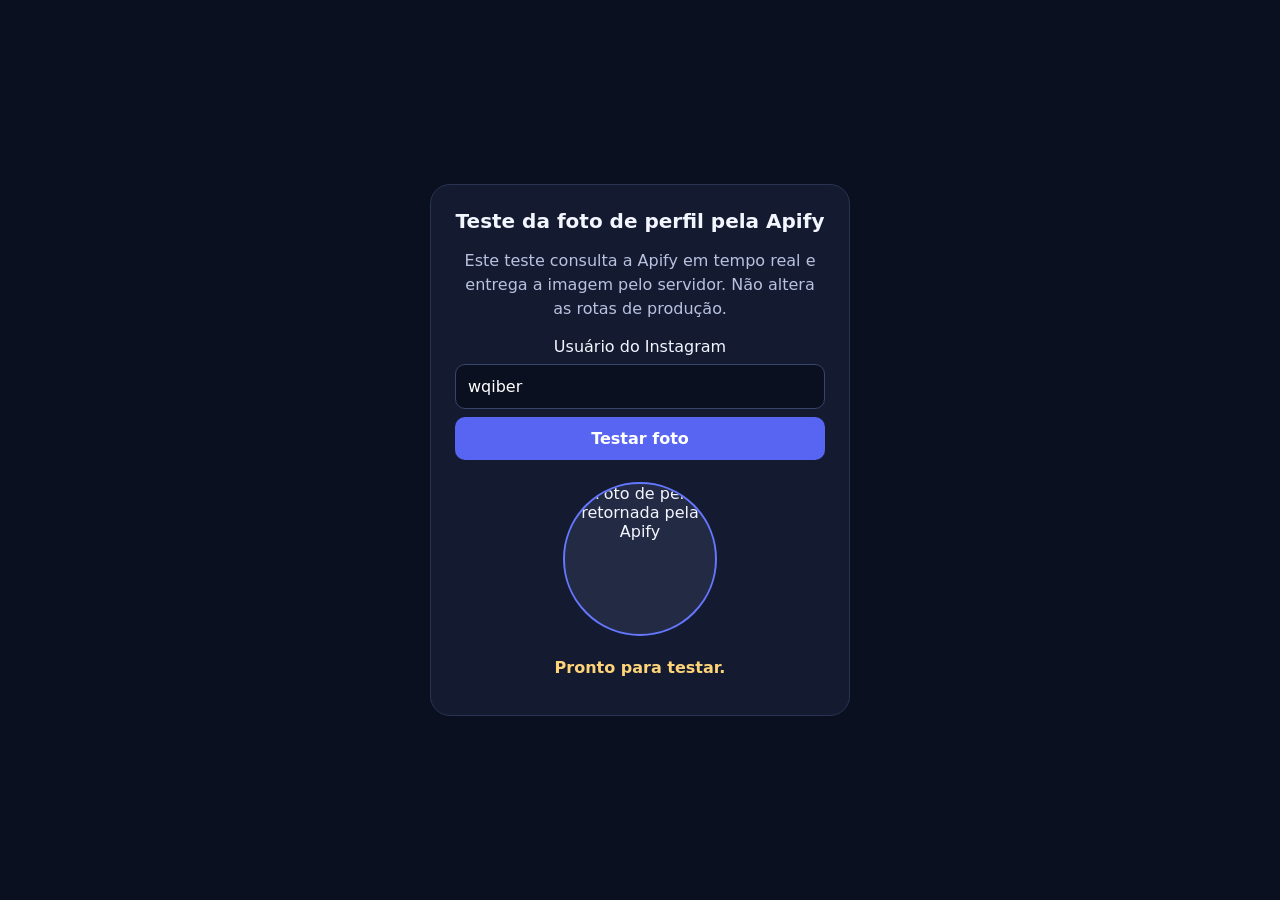
<file: apify-photo-test.html>
<!doctype html>
<html lang="pt-BR">
<head>
<meta charset="utf-8">
<meta name="viewport" content="width=device-width, initial-scale=1">
<title>Teste isolado — foto de perfil Apify</title>
<style>
:root{color-scheme:dark;font-family:system-ui,-apple-system,Segoe UI,sans-serif}
body{margin:0;min-height:100vh;background:#0b1020;color:#f4f6ff;display:grid;place-items:center;padding:24px;box-sizing:border-box}
main{width:min(100%,420px);background:#141b30;border:1px solid #293454;border-radius:20px;padding:24px;box-sizing:border-box;text-align:center}
h1{font-size:1.25rem;margin:0 0 8px}p{color:#b8c2df;line-height:1.5}
input,button{box-sizing:border-box;width:100%;padding:12px;border-radius:10px;border:1px solid #394568;margin-top:8px;font:inherit}
input{background:#0b1020;color:#fff}button{background:#5865f2;color:#fff;font-weight:700;border:0}
img{display:block;width:150px;height:150px;object-fit:cover;border-radius:50%;margin:22px auto;border:2px solid #6576ff;background:#222b43}
#status{font-weight:700;margin:14px 0;color:#ffd479}
small{display:block;color:#98a5c9;overflow-wrap:anywhere}
</style>
</head>
<body>
<main>
<h1>Teste da foto de perfil pela Apify</h1>
<p>Este teste consulta a Apify em tempo real e entrega a imagem pelo servidor. Não altera as rotas de produção.</p>
<form id="lookup">
<label for="username">Usuário do Instagram</label>
<input id="username" value="wqiber" autocomplete="off" autocapitalize="none" spellcheck="false" required>
<button type="submit">Testar foto</button>
</form>
<img id="avatar" alt="Foto de perfil retornada pela Apify" hidden>
<div id="status" role="status">Pronto para testar.</div>
<small id="details"></small>
</main>
<script>
const form = document.getElementById('lookup');
const input = document.getElementById('username');
const img = document.getElementById('avatar');
const status = document.getElementById('status');
const details = document.getElementById('details');
let currentObjectUrl = null;
form.addEventListener('submit', async (event) => {
  event.preventDefault();
  const username = input.value.trim().replace(/^@+/, '');
  if (!username) return;
  img.hidden = true;
  status.textContent = 'Consultando Apify…';
  status.style.color = '#ffd479';
  details.textContent = '';
  try {
    const response = await fetch('/api/apify-photo-proxy?username=' + encodeURIComponent(username));
    if (!response.ok) {
      const data = await response.json().catch(() => ({}));
      status.textContent = data.error || 'Falha ao consultar a foto.';
      details.textContent = 'Código: ' + (data.code || response.status) + (data.upstreamStatus ? ' · HTTP upstream ' + data.upstreamStatus : '');
      return;
    }
    const blob = await response.blob();
    if (currentObjectUrl) URL.revokeObjectURL(currentObjectUrl);
    currentObjectUrl = URL.createObjectURL(blob);
    img.onload = () => {
      img.hidden = false;
      status.textContent = 'SUCESSO: foto obtida pela Apify e entregue pelo servidor.';
      status.style.color = '#7ee0ae';
      details.textContent = 'Perfil: @' + username + ' · Tipo: ' + (blob.type || 'imagem');
    };
    img.onerror = () => {
      status.textContent = 'O servidor retornou dados que o navegador não conseguiu exibir.';
      status.style.color = '#ff9d9d';
    };
    img.src = currentObjectUrl;
  } catch (_) {
    status.textContent = 'Falha ao conectar ao endpoint de teste.';
    status.style.color = '#ff9d9d';
    details.textContent = 'Confira se o deployment Preview está disponível.';
  }
});
</script>
</body>
</html>
</file>
